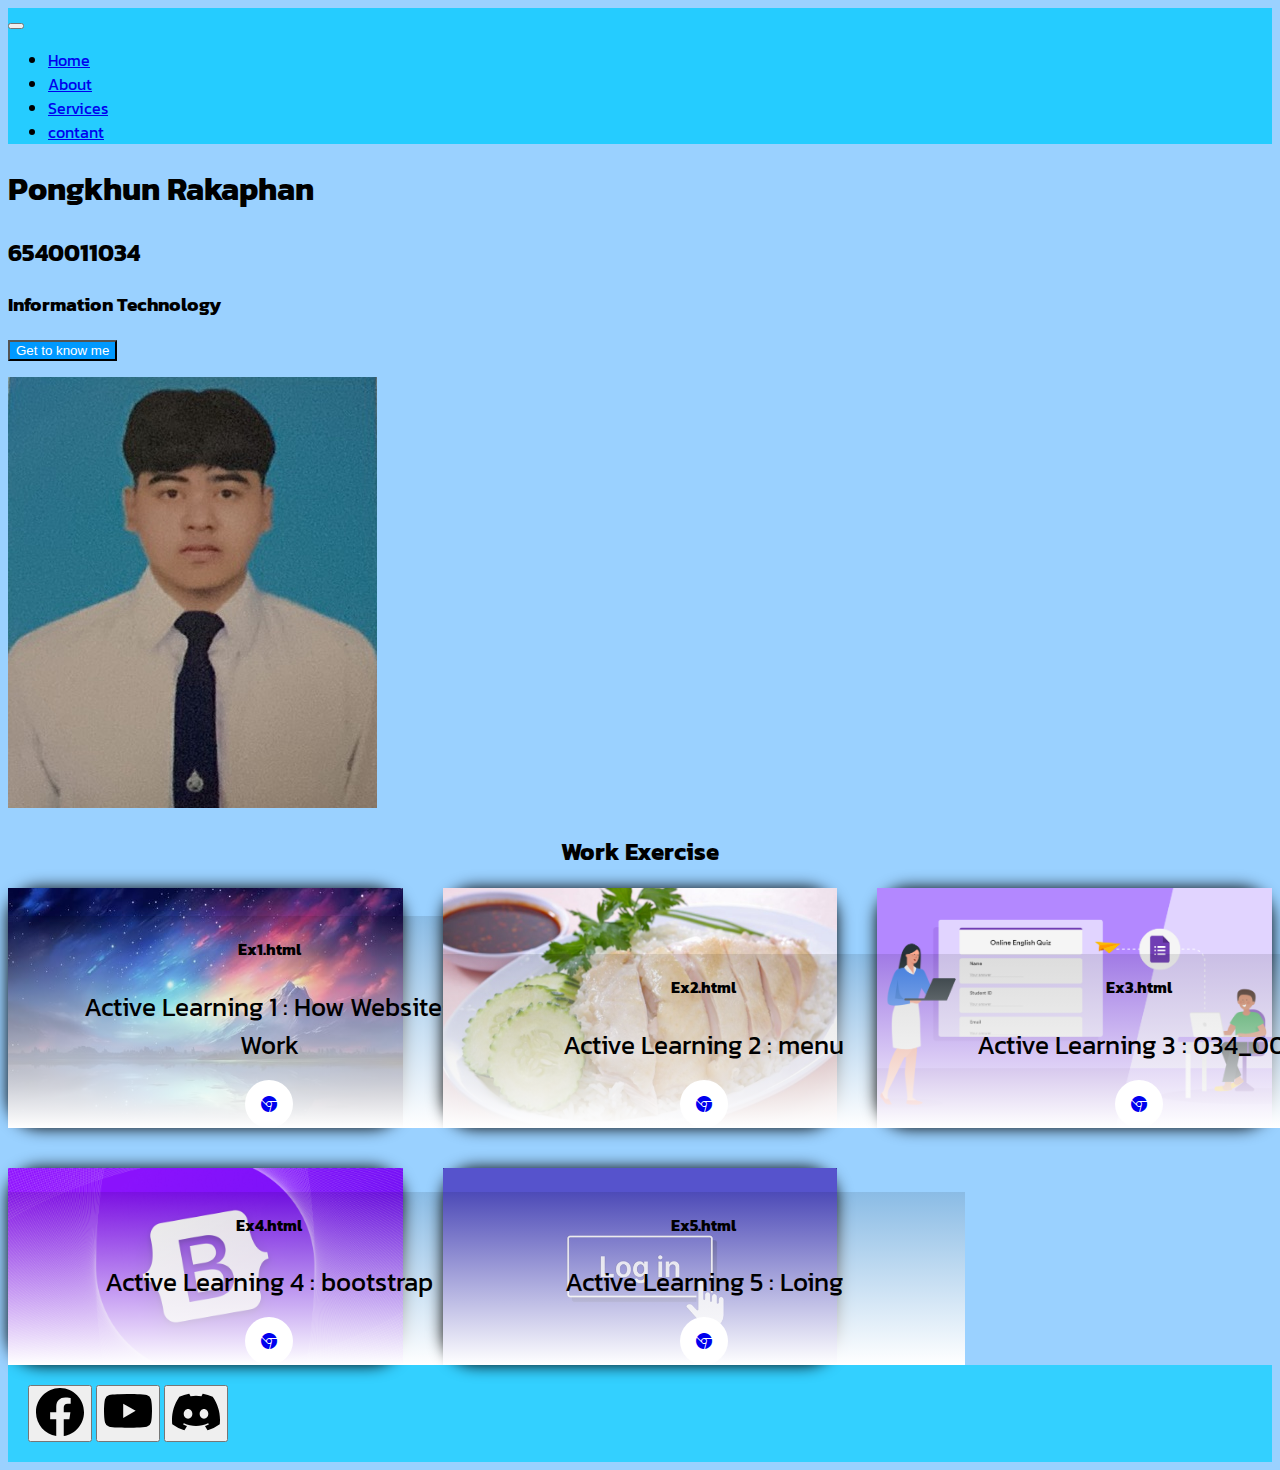
<file: index.html>
<!DOCTYPE html>
<html lang="en">
<head>
  <link href="css/style.css" rel="stylesheet" />
<meta charset="utf-8" />
<meta name="viewport" content="width=device-width, initial-scale=1" />
<title>6540011034</title>
<link
      href="https://cdn.jsdelivr.net/npm/bootstrap@5.3.2/dist/css/bootstrap.min.css"
      rel="stylesheet"
      integrity="sha384-T3c6CoIi6uLrA9TneNEoa7RxnatzjcDSCmG1MXxSR1GAsXEV/Dwwykc2MPK8M2HN"
      crossorigin="anonymous"
    />
      
<link rel="stylesheet" href="css/style.css" />
</head>
<body>
<div class="container-fluid">
     
<nav class="navbar navbar-expand-lg bg-body-tertiary">
<div class="container-fluid">
<button
            class="navbar-toggler"
            type="button"
            data-bs-toggle="collapse"
            data-bs-target="#navbarSupportedContent"
            aria-controls="navbarSupportedContent"
            aria-expanded="false"
            aria-label="Toggle navigation"
>
<span class="navbar-toggler-icon"></span>
</button>
<div class="collapse navbar-collapse" id="navbarSupportedContent">
<ul class="navbar-nav ms-auto mb-2 mb-lg-0">
<li class="nav-item">
<a class="nav-link active" aria-current="page" href="#"
>Home</a
>
</li>
<li class="nav-item">
<a class="nav-link" href="#">About</a>
</li>
<li class="nav-item">
<a class="nav-link" href="#">Services</a>
</li>
<li class="nav-item">
<a class="nav-link" href="#">contant</a>
</li>
</ul>
</div>
</div>
</nav>
</div>
 
    <div class="container">
<div class="row pt-5">
<div class="col-4">
<h1 class="pt-5">Pongkhun Rakaphan</h1>
<h2>6540011034</h2>
<h3>Information <span>Technology</span></h3>
<p>
<button type="button" class="btn myBtn">Get to know me</button>
</div>
<div class="col-8">
<img
            src="images/pongkhun.jpg"
            class="img-fluid"
            alt="profile picture"
          />
</div>
</div>
</div>
 
    
 
    <div class="container-fluid">
    <div class="row">
    <h2 class="center py-3">Work Exercise</h2>

    <!--<div class="col">

      <button type="button" class="btn btn-light"> <img
              src="images/Mg.jpg"
              class="img-fluid"
              alt="picture"
    height: 100px; 
    class="img-thumbnail"
    alt="..."
            />
            <div class="row">
              <div class="col-auto me-auto">
                <p>Category</p>
              </div>
              <div class="col-auto ms-auto">
                <p color>Date XX-ABC-20YY</p>
              </div>
            </div>
   <h3 class="arrange">Digital Marketing</h3>
    <p class="list">
                Lorem ipsum dolor sit amet consectetur adipisicing elit. Optio
                itaque accusantium fuga, maiores voluptatibus, tempora similique
                provident cumque, vitae sequi doloribus tempore ab? Odio
                reprehenderit laborum ducimus cumque natus reiciendis?
    </p>
    </div></button> 
  
    <div class="col">
      <button type="button" class="btn btn-light">
        <img
              src="images/As.jpg"
              class="img-fluid"
              alt="Data_Analytic"
              height: 100px; 
    class="img-thumbnail"
    alt="..."
            />
            <div class="row">
              <div class="col-auto me-auto">
                <p>Category</p>
              </div>
              <div class="col-auto ms-auto">
                <p color>Date XX-ABC-20YY</p>
              </div>
            </div>
    <h3 class="arrange">Data Analytic</h3>
    <p class="list">
                Lorem ipsum dolor sit amet consectetur adipisicing elit. Optio
                itaque accusantium fuga, maiores voluptatibus, tempora similique
                provident cumque, vitae sequi doloribus tempore ab? Odio
                reprehenderit laborum ducimus cumque natus reiciendis?
    </p>
    </div></button>
  
    <div class="col">
      <button type="button" class="btn btn-light"><img
              src="images/Bs.jpg"
              class="img-fluid"
              alt="picture"
              height: 100px; 
              class="img-thumbnail"
              alt="..."          />
              <div class="row">
                <div class="col-auto me-auto">
                  <p>Category</p>
                </div>
                <div class="col-auto ms-auto">
                  <p color>Date XX-ABC-20YY</p>
                </div>
              </div>
    <h3 class="arrange">Business Intelligence</h3>
    <p class="list">
                Lorem ipsum dolor sit amet consectetur adipisicing elit. Optio
                itaque accusantium fuga, maiores voluptatibus, tempora similique
                provident cumque, vitae sequi doloribus tempore ab? Odio
                reprehenderit laborum ducimus cumque natus reiciendis?
    </p>   
    </div></button>
  
    <div class="col">
     <button type="button" class="btn btn-light"><img
      src="images/Dm.jpg"
      class="img-fluid"
      alt="picture"
    height: 100px;
    class="img-thumbnail"
              alt="..." 
    />
    <div class="row">
      <div class="col-auto me-auto">
        <p>Category</p>
      </div>
      <div class="col-auto ms-auto">
        <p color>Date XX-ABC-20YY</p>
      </div>
    </div>
    <h3 class="arrange">Software  Developm</h3>
      <p class="list">
                  Lorem ipsum dolor sit amet consectetur adipisicing elit. Optio
                  itaque accusantium fuga, maiores voluptatibus, tempora similique
                  provident cumque, vitae sequi doloribus tempore ab? Odio
                  reprehenderit laborum ducimus cumque natus reiciendis?
      </p>
      </div></button>

      <div class="col">
        <button type="button" class="btn btn-light"> <img
                src="images/Mg.jpg"
                class="img-fluid"
                alt="picture"
      height: 100px; 
      class="img-thumbnail"
      alt="..."
              />
              <div class="row">
                <div class="col-auto me-auto">
                  <p>Category</p>
                </div>
                <div class="col-auto ms-auto">
                  <p color>Date XX-ABC-20YY</p>
                </div>
              </div>
     <h3 class="arrange">Digital Marketing</h3>
      <p class="list">
                  Lorem ipsum dolor sit amet consectetur adipisicing elit. Optio
                  itaque accusantium fuga, maiores voluptatibus, tempora similique
                  provident cumque, vitae sequi doloribus tempore ab? Odio
                  reprehenderit laborum ducimus cumque natus reiciendis?
      </p>
      </div></button>-->
    
      <div class="work-container"> 
    <div class="work-box">
      <img src="images/ex1.jpeg" alt="">
      <div class="work-layer">
         <h4>Ex1.html</h4>
         <p>Active Learning 1 : How Websites Work</p>
         <a href="ex1.html"><i class="bi bi-browser-chrome"></i></a>
    </div>
  </div>

    <div class="work-box">
      <img src="images/mangai.jpg" alt="">
      <div class="work-layer">
         <h4>Ex2.html</h4>
         <p>Active Learning 2 : menu</p>
         <a href="ex2_menu.html"><i class="bi bi-browser-chrome"></i>
         </a>
         </div>
    </div>

    <div class="work-box">
      <img src="images/ex3.png" alt="">
      <div class="work-layer">
         <h4>Ex3.html</h4>
         <p>Active Learning 3 : 034_009</p>
         <a href="ex3_034_009.html"><i class="bi bi-browser-chrome"></i>
         </a></div>
    </div>


    <div class="work-box">
      <img src="images/boot.png" alt="">
      <div class="work-layer">
         <h4>Ex4.html</h4>
         <p>Active Learning 4 : bootstrap</p>
         <a href="Boottstarp.html"><i class="bi bi-browser-chrome"></i>
         </a></div>
    </div>

    <div class="work-box">
      <img src="images/login.gif" alt="">
      <div class="work-layer">
         <h4>Ex5.html</h4>
         <p>Active Learning 5 : Loing</p>
         <a href="Ex5_034.html"><i class="bi bi-browser-chrome"></i>
         </a></div>
    </div>


    </div>
    </div>
    </div>

  
    
    <script
      src="https://cdn.jsdelivr.net/npm/bootstrap@5.3.2/dist/js/bootstrap.bundle.min.js"
      integrity="sha384-C6RzsynM9kWDrMNeT87bh95OGNyZPhcTNXj1NW7RuBCsyN/o0jlpcV8Qyq46cDfL"
      crossorigin="anonymous"
></script>
<script
      src="https://cdn.jsdelivr.net/npm/@popperjs/core@2.11.8/dist/umd/popper.min.js"
      integrity="sha384-I7E8VVD/ismYTF4hNIPjVp/Zjvgyol6VFvRkX/vR+Vc4jQkC+hVqc2pM8ODewa9r"
      crossorigin="anonymous"
></script>
<script
      src="https://cdn.jsdelivr.net/npm/bootstrap@5.3.2/dist/js/bootstrap.min.js"
      integrity="sha384-BBtl+eGJRgqQAUMxJ7pMwbEyER4l1g+O15P+16Ep7Q9Q+zqX6gSbd85u4mG4QzX+"
      crossorigin="anonymous"
></script>
</body>
</html>
<div class="container-fluid text-center mt-5" id="test" style="background-color: rgba(0, 208, 255, 0.671)!important;;">
  <div class="row">
    <!--คอลัมน์1-->
    <div class="col-1">
    </div>
          <!--คอลัมน์5-->
    <div class="col text-end me-5">
      <button type="button" class="btn btn-light"><svg xmlns="http://www.w3.org/2000/svg" width="48" height="48"
          fill="currentColor" class="bi bi-facebook" viewBox="0 0 16 16">
          <path
            d="M16 8.049c0-4.446-3.582-8.05-8-8.05C3.58 0-.002 3.603-.002 8.05c0 4.017 2.926 7.347 6.75 7.951v-5.625h-2.03V8.05H6.75V6.275c0-2.017 1.195-3.131 3.022-3.131.876 0 1.791.157 1.791.157v1.98h-1.009c-.993 0-1.303.621-1.303 1.258v1.51h2.218l-.354 2.326H9.25V16c3.824-.604 6.75-3.934 6.75-7.951" />
        </svg></button>
      <button type="button" class="btn btn-light"><svg xmlns="http://www.w3.org/2000/svg" width="48" height="48"
          fill="currentColor" class="bi bi-youtube" viewBox="0 0 16 16">
          <path
            d="M8.051 1.999h.089c.822.003 4.987.033 6.11.335a2.01 2.01 0 0 1 1.415 1.42c.101.38.172.883.22 1.402l.01.104.022.26.008.104c.065.914.073 1.77.074 1.957v.075c-.001.194-.01 1.108-.082 2.06l-.008.105-.009.104c-.05.572-.124 1.14-.235 1.558a2.01 2.01 0 0 1-1.415 1.42c-1.16.312-5.569.334-6.18.335h-.142c-.309 0-1.587-.006-2.927-.052l-.17-.006-.087-.004-.171-.007-.171-.007c-1.11-.049-2.167-.128-2.654-.26a2.01 2.01 0 0 1-1.415-1.419c-.111-.417-.185-.986-.235-1.558L.09 9.82l-.008-.104A31 31 0 0 1 0 7.68v-.123c.002-.215.01-.958.064-1.778l.007-.103.003-.052.008-.104.022-.26.01-.104c.048-.519.119-1.023.22-1.402a2.01 2.01 0 0 1 1.415-1.42c.487-.13 1.544-.21 2.654-.26l.17-.007.172-.006.086-.003.171-.007A100 100 0 0 1 7.858 2zM6.4 5.209v4.818l4.157-2.408z" />
        </svg></button>
      <button type="button" class="btn btn-light"><svg xmlns="http://www.w3.org/2000/svg" width="48" height="48"
          fill="currentColor" class="bi bi-discord" viewBox="0 0 16 16">
          <path
            d="M13.545 2.907a13.2 13.2 0 0 0-3.257-1.011.05.05 0 0 0-.052.025c-.141.25-.297.577-.406.833a12.2 12.2 0 0 0-3.658 0 8 8 0 0 0-.412-.833.05.05 0 0 0-.052-.025c-1.125.194-2.22.534-3.257 1.011a.04.04 0 0 0-.021.018C.356 6.024-.213 9.047.066 12.032q.003.022.021.037a13.3 13.3 0 0 0 3.995 2.02.05.05 0 0 0 .056-.019q.463-.63.818-1.329a.05.05 0 0 0-.01-.059l-.018-.011a9 9 0 0 1-1.248-.595.05.05 0 0 1-.02-.066l.015-.019q.127-.095.248-.195a.05.05 0 0 1 .051-.007c2.619 1.196 5.454 1.196 8.041 0a.05.05 0 0 1 .053.007q.121.1.248.195a.05.05 0 0 1-.004.085 8 8 0 0 1-1.249.594.05.05 0 0 0-.03.03.05.05 0 0 0 .003.041c.24.465.515.909.817 1.329a.05.05 0 0 0 .056.019 13.2 13.2 0 0 0 4.001-2.02.05.05 0 0 0 .021-.037c.334-3.451-.559-6.449-2.366-9.106a.03.03 0 0 0-.02-.019m-8.198 7.307c-.789 0-1.438-.724-1.438-1.612s.637-1.613 1.438-1.613c.807 0 1.45.73 1.438 1.613 0 .888-.637 1.612-1.438 1.612m5.316 0c-.788 0-1.438-.724-1.438-1.612s.637-1.613 1.438-1.613c.807 0 1.451.73 1.438 1.613 0 .888-.631 1.612-1.438 1.612" />
        </svg></button>
    </div>
  </div>
</body>
</html>
</file>
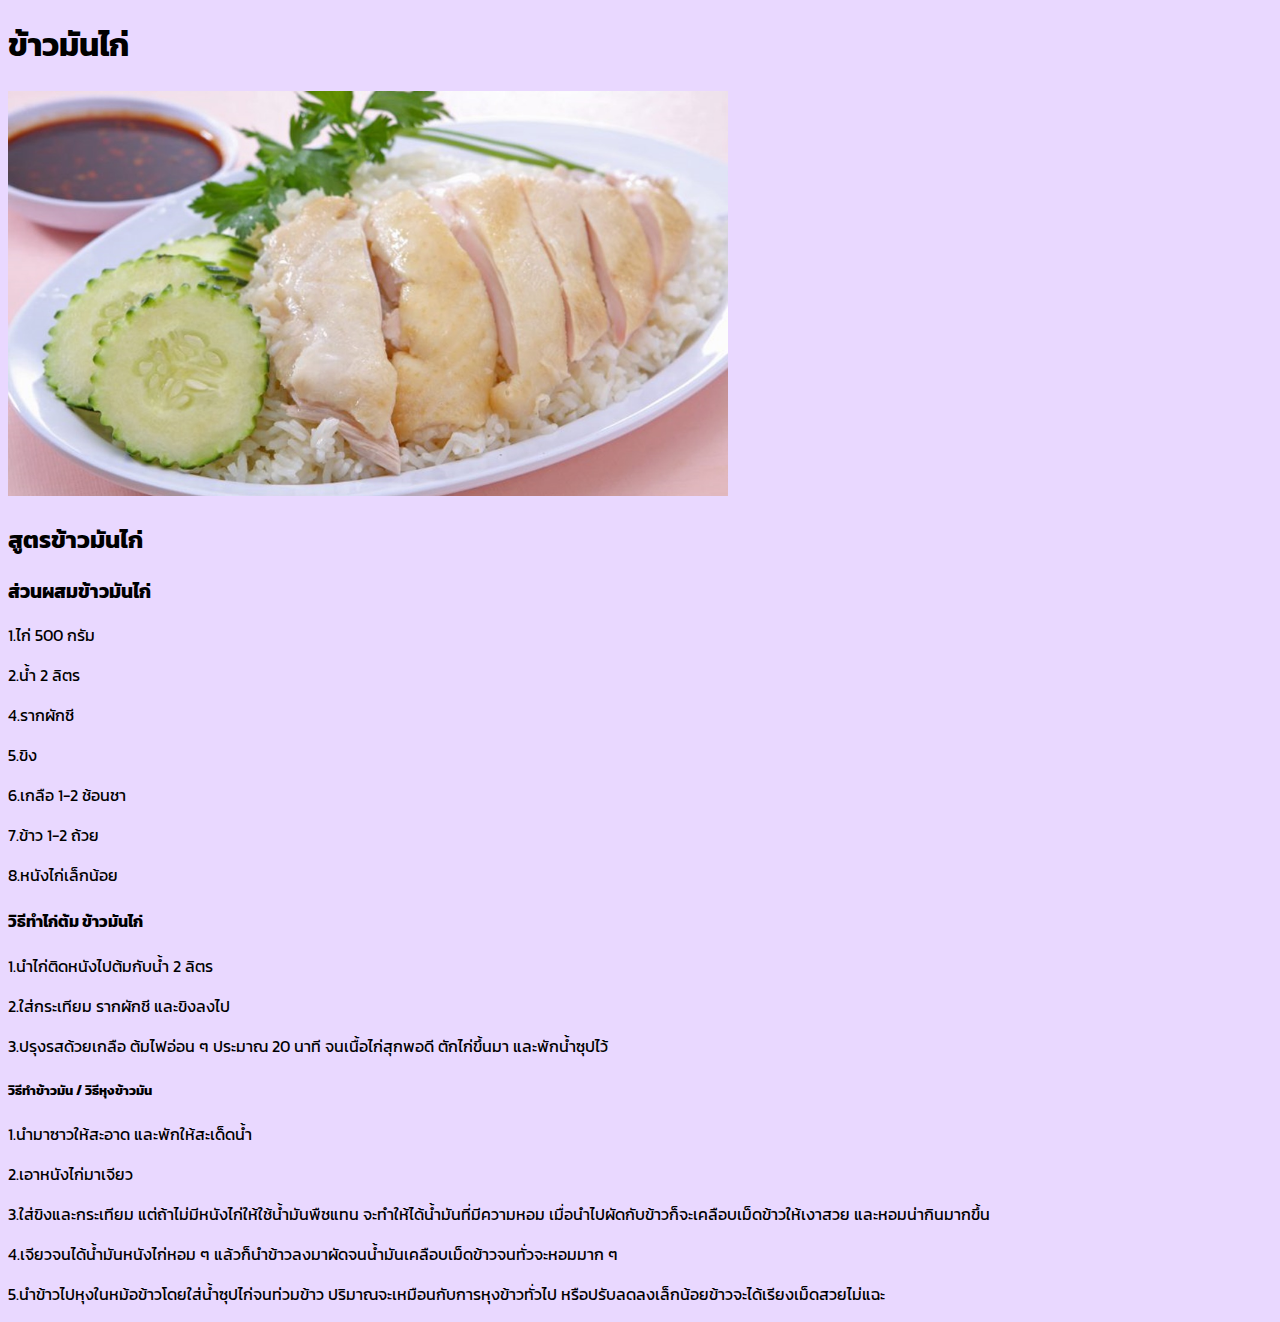
<file: ex2_menu.html>
<!DOCTYPE html>
<html lang="en">
<head>
    <link href="css/style.css" rel="stylesheet" />
    <meta charset="UTF-8">
    <meta name="viewport" content="width=device-width, initial-scale=1.0">
    <title>Document</title>
    <style>
        body {
            background-color: rgb(233, 216, 255);
        }
    </style>
</head>
<body>
    <h1>ข้าวมันไก่</h1>
    <img src="images/mangai.jpg" alt="mangai" width="720dp">
    <h2>สูตรข้าวมันไก่</h2>
    <h3>ส่วนผสมข้าวมันไก่</h3>
    <p>1.ไก่ 500 กรัม</p>
    <P>2.น้ำ 2 ลิตร</P>
    <P>4.รากผักชี</P>
    <P>5.ขิง</P>
    <P>6.เกลือ 1-2 ช้อนชา</P>
    <P>7.ข้าว 1-2 ถ้วย</P>
    <P>8.หนังไก่เล็กน้อย</P>

    <h4>วิธีทำไก่ต้ม ข้าวมันไก่</h4>
    <p>1.นำไก่ติดหนังไปต้มกับน้ำ 2 ลิตร</p>
    <p>2.ใส่กระเทียม รากผักชี และขิงลงไป</p>
    <p>3.ปรุงรสด้วยเกลือ ต้มไฟอ่อน ๆ ประมาณ​ 20 นาที จนเนื้อไก่สุกพอดี ตักไก่ขึ้นมา และพักน้ำซุปไว้</p>
    
    <h5>วิธีทำข้าวมัน / วิธีหุงข้าวมัน</h5>
    <p>1.นำมาซาวให้สะอาด และพักให้สะเด็ดน้ำ</p>
    <p>2.เอาหนังไก่มาเจียว</p>
    <p>3.ใส่ขิงและกระเทียม แต่ถ้าไม่มีหนังไก่ให้ใช้น้ำมันพืชแทน จะทำให้ได้น้ำมันที่มีความหอม เมื่อนำไปผัดกับข้าวก็จะเคลือบเม็ดข้าวให้เงาสวย และหอมน่ากินมากขึ้น</p>
    <p>4.เจียวจนได้น้ำมันหนังไก่หอม ๆ แล้วก็นำข้าวลงมาผัดจนน้ำมันเคลือบเม็ดข้าวจนทั่วจะหอมมาก ๆ</p>
    <p>5.นำข้าวไปหุงในหม้อข้าวโดยใส่น้ำซุปไก่จนท่วมข้าว ปริมาณจะเหมือนกับการหุงข้าวทั่วไป หรือปรับลดลงเล็กน้อยข้าวจะได้เรียงเม็ดสวยไม่แฉะ


</body>
</html>
</file>
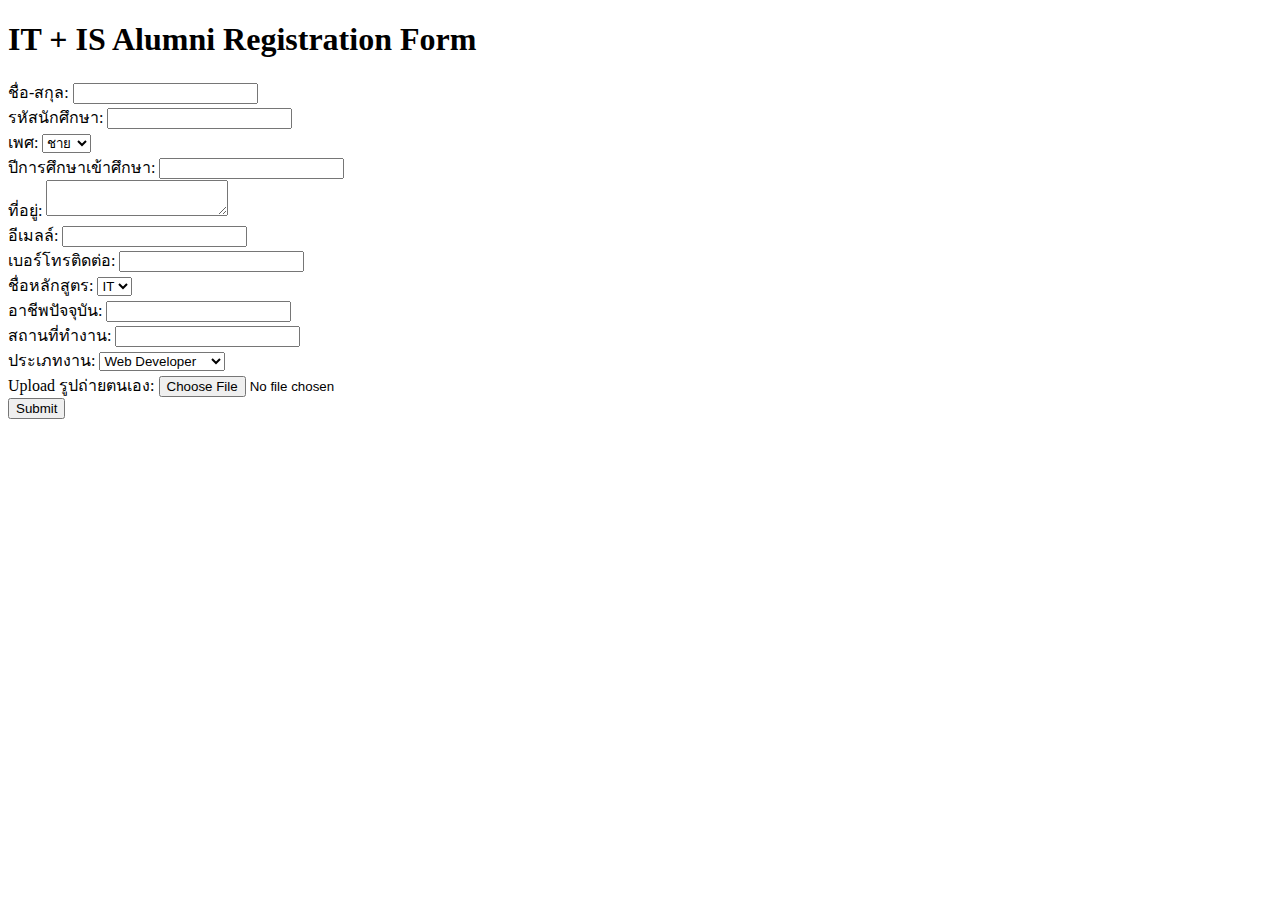
<file: ex3_034_009.html>
<!DOCTYPE html>
<html lang="en">
<head>
    <meta charset="UTF-8">
    <meta name="viewport" content="width=device-width, initial-scale=1.0">
    <title>Registration Form - IT + IS Alumni</title>
</head>
<body>

<h1>IT + IS Alumni Registration Form</h1>

<form action="submit.php" method="post" enctype="multipart/form-data">
    <label for="name">ชื่อ-สกุล:</label>
    <input type="text" id="name" name="name" required><br>

    <label for="student_id">รหัสนักศึกษา:</label>
    <input type="text" id="student_id" name="student_id" required><br>

    <label for="gender">เพศ:</label>
    <select id="gender" name="gender" required>
        <option value="male">ชาย</option>
        <option value="female">หญิง</option>
    </select><br>

    <label for="enrollment_year">ปีการศึกษาเข้าศึกษา:</label>
    <input type="text" id="enrollment_year" name="enrollment_year" required><br>

    <label for="address">ที่อยู่:</label>
    <textarea id="address" name="address" required></textarea><br>

    <label for="email">อีเมลล์:</label>
    <input type="email" id="email" name="email" required><br>

    <label for="phone">เบอร์โทรติดต่อ:</label>
    <input type="tel" id="phone" name="phone" required><br>

    <label for="major">ชื่อหลักสูตร:</label>
    <select id="major" name="major" required>
        <option value="IT">IT</option>
        <option value="IS">IS</option>
    </select><br>

    <label for="current_occupation">อาชีพปัจจุบัน:</label>
    <input type="text" id="current_occupation" name="current_occupation" required><br>

    <label for="workplace">สถานที่ทำงาน:</label>
    <input type="text" id="workplace" name="workplace" required><br>

    <label for="job_type">ประเภทงาน:</label>
    <select id="job_type" name="job_type" required>
        <option value="web_developer">Web Developer</option>
        <option value="system_analyst">System Analyst</option>
        <option value="graphic_designer">Graphic Designer</option>
        <option value="digital_marketing">Digital Marketing</option>
    </select><br>

    <label for="photo">Upload รูปถ่ายตนเอง:</label>
    <input type="file" id="photo" name="photo" accept="image/*" required><br>

    <input type="submit" value="Submit">
</form>

</body>
</html>
</file>
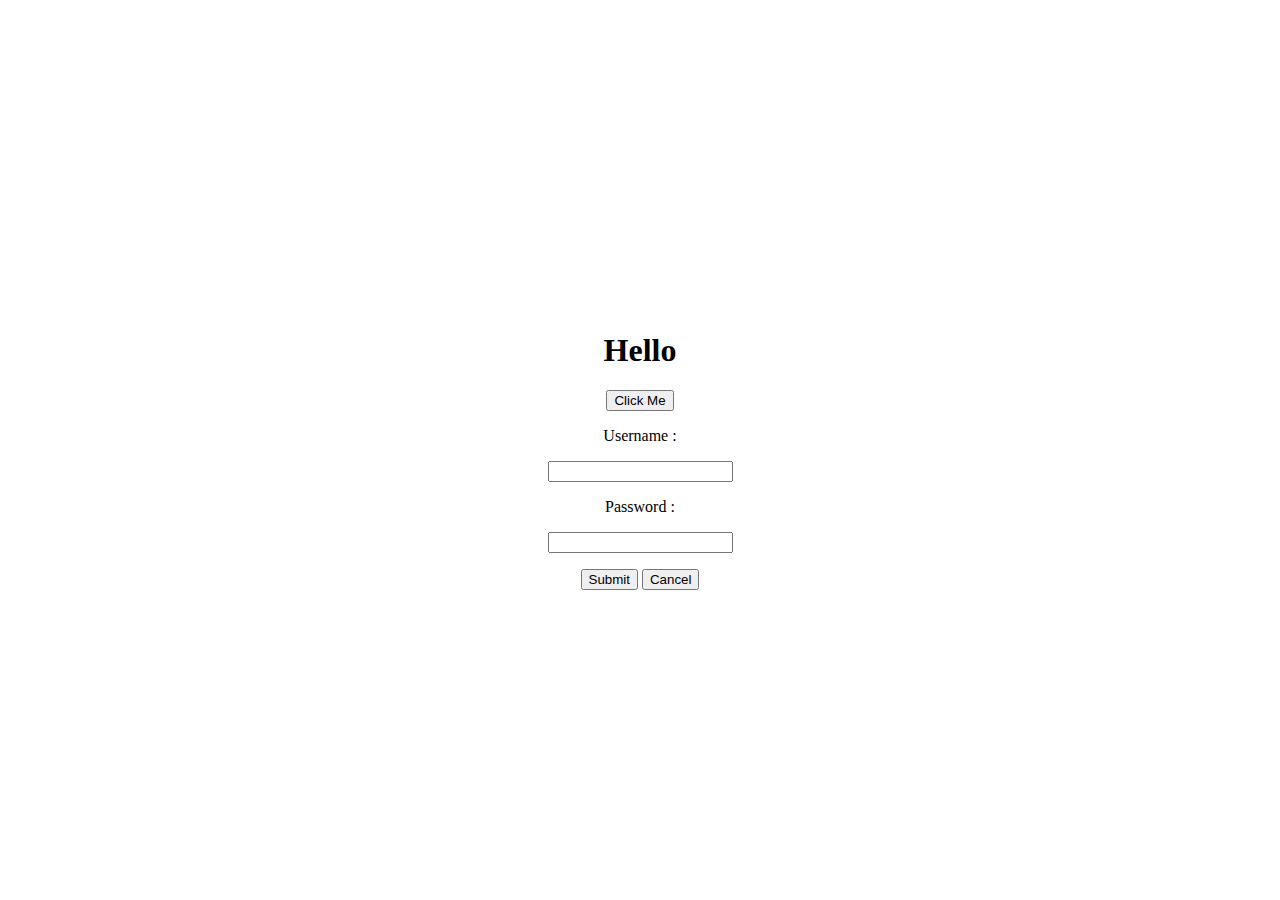
<file: Ex5_034.html>
<!DOCTYPE html>
<html lang="en">
<head>
    <meta charset="UTF-8">
    <meta name="viewport" content="width=device-width, initial-scale=1.0">
    <title>Event Handler</title>
    <style>
        body {
            display: flex;
            justify-content: center;
            align-items: center;
            height: 100vh;
            margin: 0;
        }

        .container {
            text-align: center;
        }

        .error {
            color: red;
        }
    </style>
</head>
<body>
    <div class="container">
        <h1>Hello</h1>
        <button id="clickme">Click Me</button>

        <form id="loginForm" action="">
            <p>Username :</p>
            <input type="text" id="username">
            <p id="errorUsername" class="error"></p>
            <p>Password :</p>
            <input type="password" id="password">
            <p id="errorPassword" class="error"></p>
            <button type="submit" class="btn btn-primary">Submit</button>
            <button type="button" class="btn btn-danger" onclick="cancelForm()">Cancel</button>
        </form>
    </div>

    <script>
        document.addEventListener("DOMContentLoaded", function () {
            document.querySelector("#loginForm").addEventListener("submit", function (event) {
                let username = document.querySelector("#username").value;
                let password = document.querySelector("#password").value;
                let checkUsername = false;
                let checkPassword = false;

                if (username.length >= 8) {
                    checkUsername = true;
                } else {
                    document.querySelector("#errorUsername").textContent = "Username must be at least 8 characters long";
                }

                if (password.length >= 8) {
                    checkPassword = true;
                } else {
                    document.querySelector("#errorPassword").textContent = "Password must be at least 8 characters long";
                }

                if (checkUsername && checkPassword) {
                    return true;
                } else {
                    event.preventDefault();
                    return false;
                }
            });
        });

        function cancelForm() {
            document.querySelector("#username").value = "";
            document.querySelector("#password").value = "";
            document.querySelector("#errorUsername").textContent = "";
            document.querySelector("#errorPassword").textContent = "";
        }
    </script>
</body>
</html>
</file>
<file: css/style.css>
@import url("https://fonts.googleapis.com/css2?family=Kanit&family=Oswald&display=swap");
 
@import url("https://cdn.jsdelivr.net/npm/bootstrap-icons@1.11.3/font/bootstrap-icons.min.css");
 
body {
  font-family: "Kanit", sans-serif;
  /* font-family: "Oswald", sans-serif; */
  background-color: rgb(154, 209, 255);
}
.navbar-brand {
  color: #6ad32e;
}
 
.bg-body-tertiary {
  background-color: rgb(37, 204, 255) !important;
}
.myBtn {
  color: rgb(255, 255, 255);
  background-color: #0099ff;
}
.portfolio {
  background-color: #ffb703;
}
.iconStyle {
  display: block;
  text-align: center;
  font-size: 60px;
  color: #1982c4;
}
.headerVSpace {
  padding-top: 40px;
}
.center{
    text-align: center;
    color: #000000;
    margin-top: 20px;
  }
  #test{
    background-color: rgb(240, 248, 255)!important;
    padding: 20px;
  }

  .work-container{
    display: grid;
    grid-template-columns: repeat(3, 1fr);
    align-self: center;
    gap: 2.5rem;
  }

  .work-container .work-box{
    position: relative;
    border-radius: 2rem;
    box-shadow: 0 0 1rem black;
    display: flex;
  }

  .work-box img{
    width: 100%;
  }

  .work-box:hover img{
    transform: scale(1.1);
  }

  .work-box .work-layer{
    position: absolute;
    bottom: 0;
    left: 0;
    width: 100%;
    height: 100;
    background: linear-gradient(rgb(0, 0, 0, .1), white);
    display: flex;
    justify-content: center;
    align-items: center;
    flex-direction: column;
    text-align: center;
    flex-direction: column;
    padding: 0 4rem;

  }

  .work-box-layer h4{
    font-size: 3rem;
  }

  .work-box p{
    font-size: 1.6rem;
    margin: .3rem 0 1rem;
  }

  .work-layer a{
    display: inline-flex;
    justify-content: center;
    align-items: center;
    width: 3rem;
    height: 3rem;
    background: white;
    border-radius: 50%;
  }

  .work-box-layer a i{
    font-size: 2rem;
    color: white;
  }
  .box{
    width : 200px;
    height : 100px;
    padding : 10px;
  }
</file>
